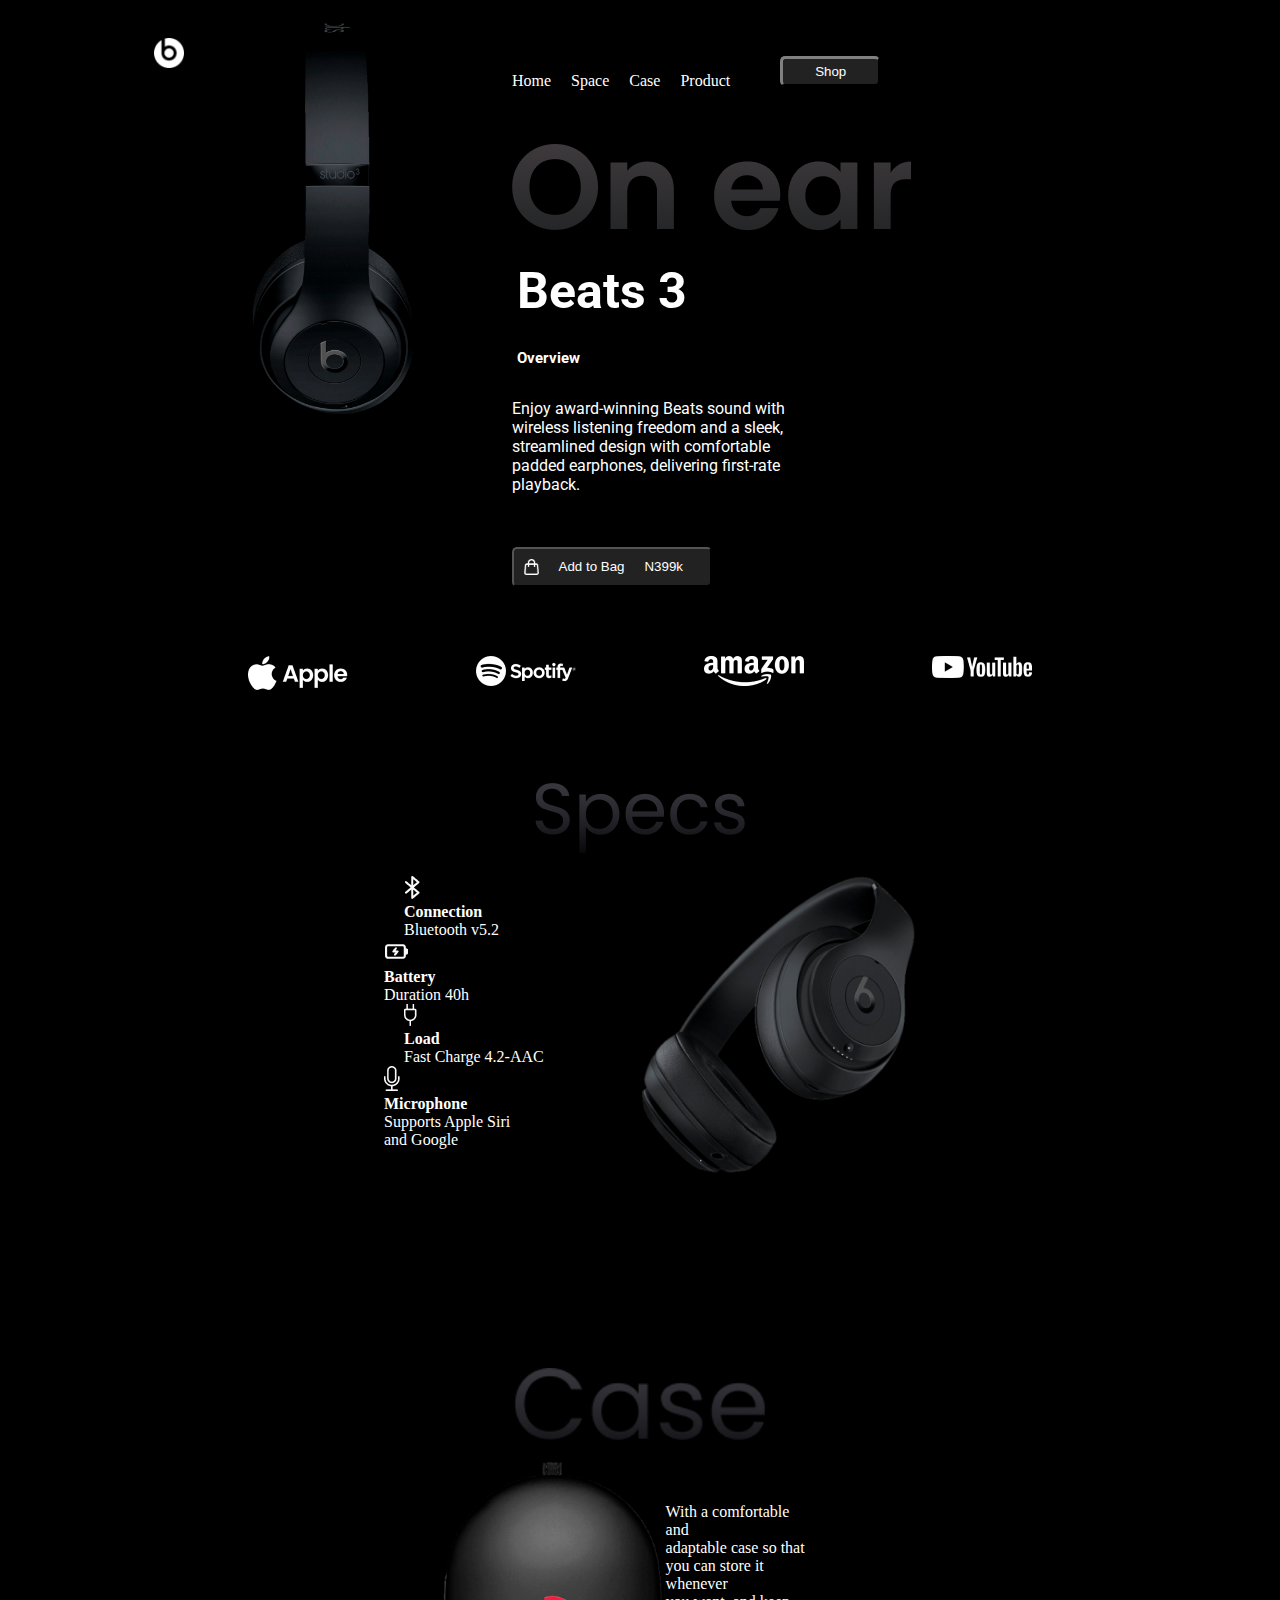
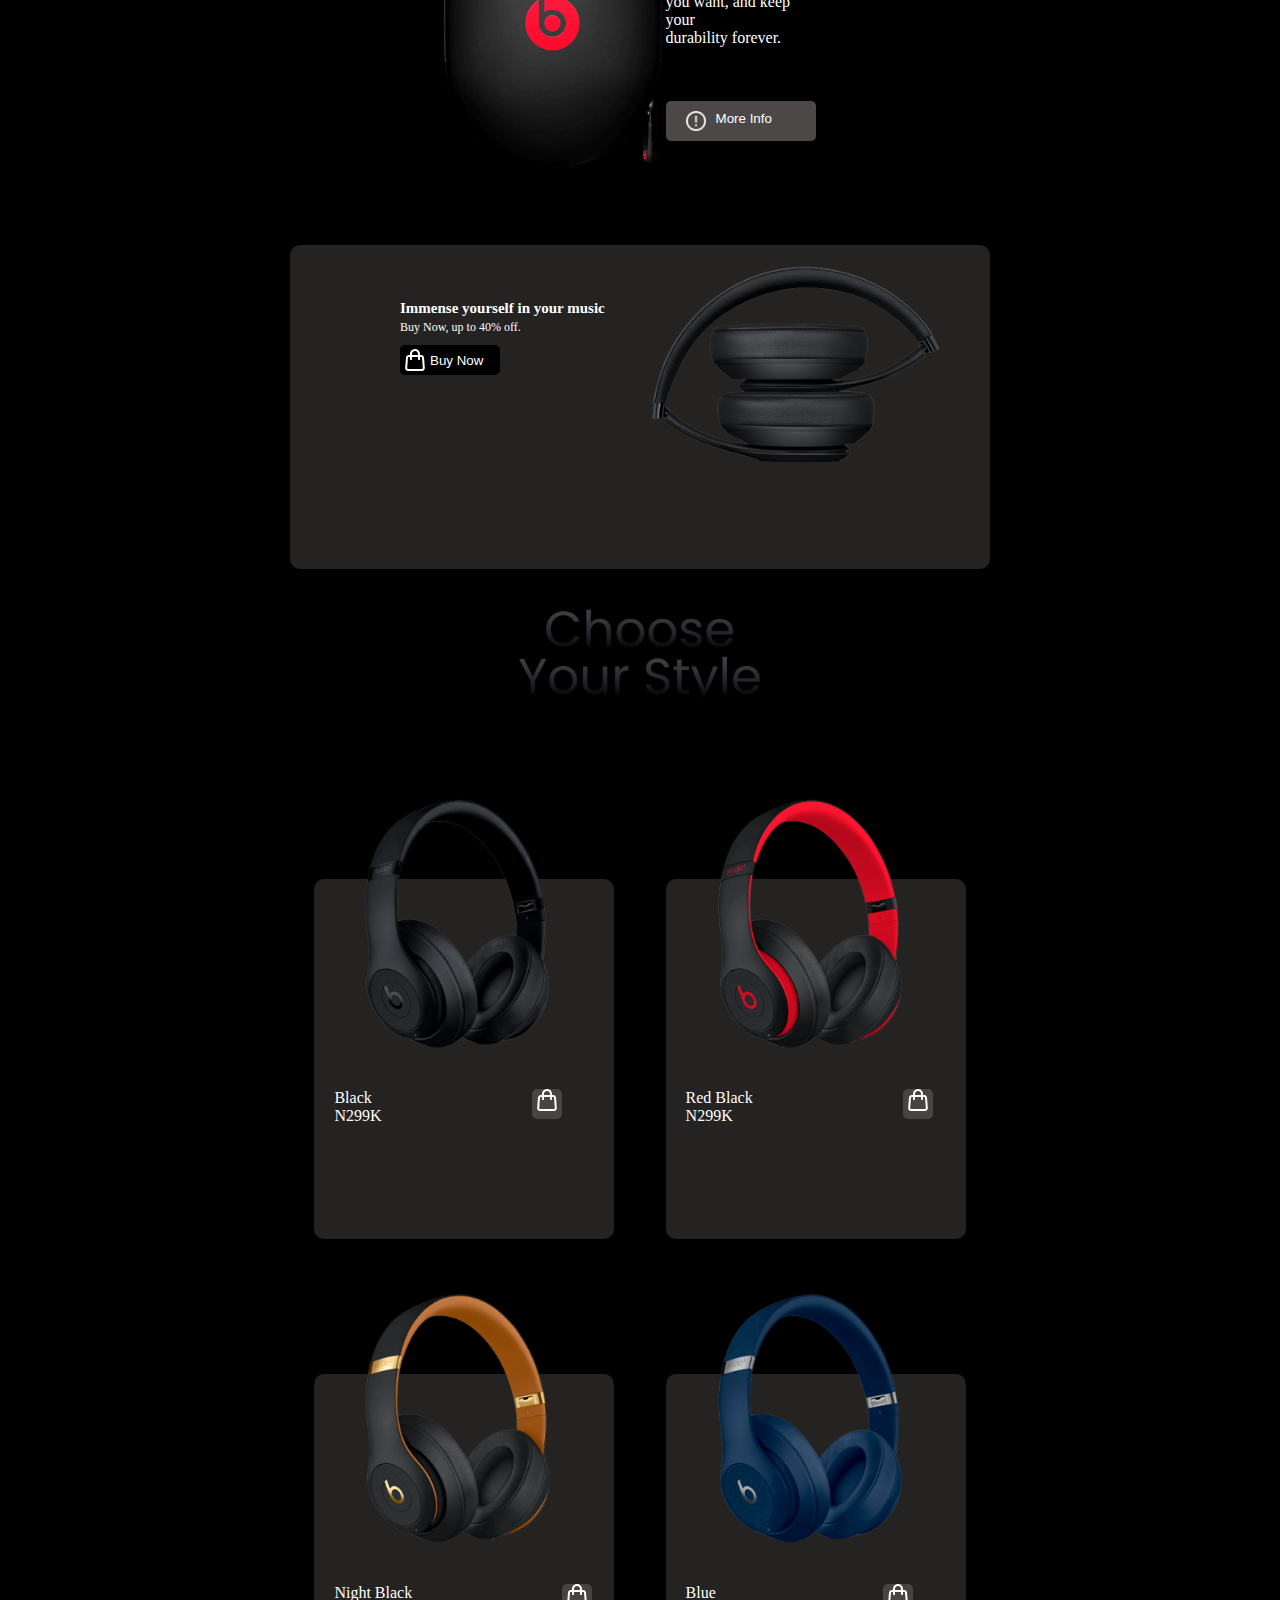
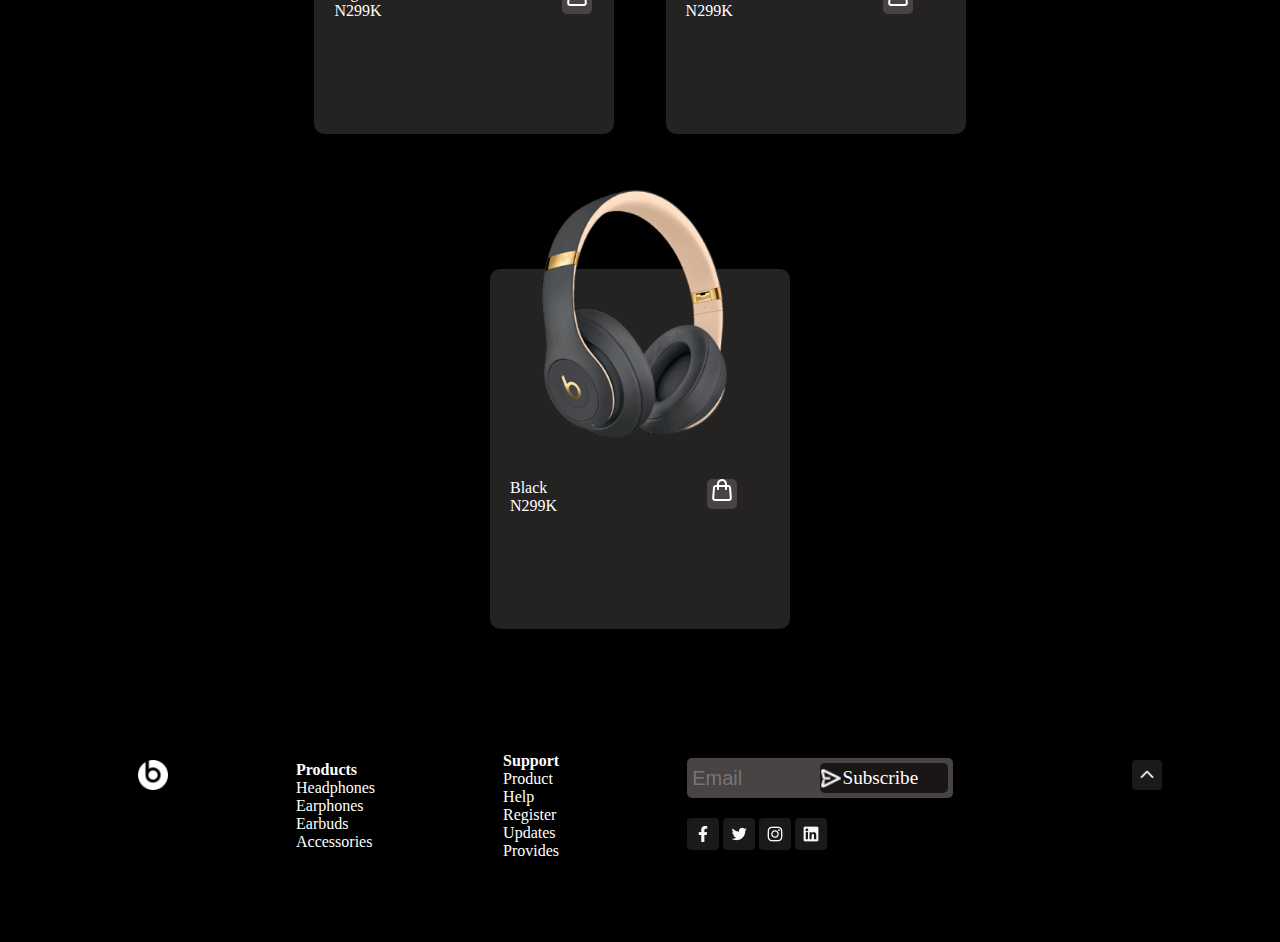
<file: index.html>
<!DOCTYPE html>
<html lang="en">
  <head>
    <meta charset="UTF-8" />
    <meta http-equiv="X-UA-Compatible" content="IE=edge" />
    <meta name="viewport" content="width=device-width, initial-scale=1.0" />
    <title>Document</title>
    <link rel="stylesheet" href="style.css" />

    <link rel="preconnect" href="https://fonts.googleapis.com" />
    <link rel="preconnect" href="https://fonts.gstatic.com" crossorigin />
    <link
      href="https://fonts.googleapis.com/css2?family=Roboto:wght@500&display=swap"
      rel="stylesheet"
    />
  </head>
  <body>
    <section class="section01">
      <div class="div01">
        <img src="assets/beatsLogo.png" alt="logo" class="logo" />
        <img src="assets/mainImage.png" alt="mainImage" class="mainImage" />
      </div>
      <div class="div02">
        <header>
      
          <ul class="headerList">
            <li class="headerLi">Home</li>
            <li class="headerLi">Space</li>
            <li class="headerLi">Case</li>
            <li class="headerLi">Product</li>
          </ul>

          <button class="button01">Shop</button>
        </header>
        <main>
          <div class="eardiv">
            <img src="assets/onEar.png" alt="onEar" class="onEar" />
          </div>
          <div class="div-p">
            <h1>Beats 3</h1>
            <h4>Overview</h4>
            <p>
              Enjoy award-winning Beats sound with <br />
              wireless listening freedom and a sleek, <br />
              streamlined design with comfortable <br />
              padded earphones, delivering first-rate <br />
              playback.
            </p>
          </div>

          <div>
            <button class="button02">
              <img src="assets/shoppingBag.png" alt="shoppingBag" />
              <p>Add to Bag</p>
              <span>N399k</span>
            </button>
          </div>
        </main>
      </div>
    </section>
    <section class="section02">
      <ul class="mediaUl">
        <li><img src="assets/appleLogo.png" alt="" /></li>
        <li><img src="assets/spotifyLogo.png" alt="" /></li>
        <li><img src="assets/amazonLogo.png" alt="" /></li>
        <li><img src="assets/youtubeLogo.png" alt="" /></li>
      </ul>
    </section>
    <section class="section03">
      <div class="specsdiv">
        <img src="assets/specsLogo.png" alt="specsImage" />
      </div>
      <nav class="nav01">
        <div class="div-para">
          <img src="assets/bluetooth.png" alt="bluetooth" class="a" />
          <p class="a"><b>Connection</b></p>
          <p class="a">Bluetooth v5.2</p>
          <img src="assets/battery.png" alt="battery" class="b" />
          <p class="b"><b>Battery</b></p>
          <p class="b">Duration 40h</p>
          <img src="assets/charger.png" alt="charger" class="c" />
          <p class="c"><b>Load</b></p>
          <p class="c">Fast Charge 4.2-AAC</p>
          <img src="assets/mic.png" alt="mic" class="d" />
          <p class="d"><b>Microphone</b></p>
          <p>
            Supports Apple Siri <br />
            and Google
          </p>
        </div>
        <div class="specsImagediv">
          <img
            src="assets/specsImage.png"
            alt="specsImage"
            class="specsImage"
          />
        </div>
      </nav>
    </section>
    <section class="section04">
      <div class="casediv0">
        <img src="assets/caseLogo.png" alt="caseImage" class="caselogo" />
      </div>

      <nav class="nav02">
        <div class="casediv1">
          <img src="assets/caseImage.png" alt="caseImage" class="caseImage" />
        </div>
        <div class="divpara2">
          <p class="casep">
            With a comfortable and <br />
            adaptable case so that <br />
            you can store it whenever <br />
            you want, and keep your <br />
            durability forever.
          </p>
          <button class="btn">
            <img src="assets/group.png" alt="" />
            <p>More Info</p>
          </button>
        </div>
      </nav>
    </section>
    <section class="section5">
      <div class="shoppingdiv">
        <div class="div-a">
          <h3 class="h03">Immense yourself in your music</h3>
          <p class="p3">Buy Now, up to 40% off.</p>
          <button class="btn2">
            <img src="assets/shoppingBag.png" alt="shoppingBag" />
            <p>Buy Now</p>
          </button>
        </div>
        <div class="div-b">
          <img
            src="assets/buyNowSectionImage.png"
            alt="buyNowSectionImage"
            class="buy"
          />
        </div>
      </div>
    </section>

    <section class="section6">
      <div class="productdiv">
        <img
          src="assets/productLogo.png"
          alt="productLogo"
          class="productLogo"
        />
      </div>
      <nav class="nav3">
        <div class="divone">
          <div class="blackdiv">
            <div class="prodiv">
              <img src="assets/black.png" alt="blackpng" class="blackpng" />
            </div>
            <div class="product-info">
              <p>
                Black <br />
                <span>N299K</span>
              </p>

              <div class="shoppingBag">
                <img src="assets/shoppingBag.png" alt="shopping bag" />
              </div>
            </div>
          </div>
          <div class="reddiv">
            <div class="prodiv">
              <img src="assets/redBlack.png" alt="redBlack" class="redBlack" />
            </div>
            <div class="product-info">
              <p>
                Red Black <br />
                <span>N299K</span>
              </p>

              <div class="shoppingBag">
                <img src="assets/shoppingBag.png" alt="shopping bag" />
              </div>
            </div>
          </div>
        </div>

        <div class="divtwo">
          <div class="nightdiv">
            <div class="prodiv">
              <img
                src="assets/nightBlack.png"
                alt="nightBlack"
                class="nightBlack"
              />
            </div>
            <div class="product-info">
              <p>
                Night Black <br />
                <span>N299K</span>
              </p>

              <div class="shoppingBag">
                <img src="assets/shoppingBag.png" alt="shopping bag" />
              </div>
            </div>
          </div>
          <div class="bluediv">
            <div class="prodiv">
              <img src="assets/blue.png" alt="bluepng" class="bluepng" />
            </div>
            <div class="product-info">
              <p>
                Blue <br />
                <span>N299K</span>
              </p>

              <div class="shoppingBag">
                <img src="assets/shoppingBag.png" alt="shopping bag" />
              </div>
            </div>
          </div>
        </div>
        <div class="divthree">
          <div class="graydiv">
            <div class="prodiv">
              <img
                src="assets/twilightGray.png" alt="twilightGray" class="twilightGray" />
            </div>
            <div class="product-info">
              <p>
                Black <br />
                <span>N299K</span>
              </p>

              <div class="shoppingBag">
                <img src="assets/shoppingBag.png" alt="shopping bag" />
              </div>
            </div>
          </div>
        </div>
      </nav>
    </section>
    <section class="section07">
      <footer>
        <img class="footer-logo" src="assets/beatsLogo.png" alt="logo" />
  
        <ul>
          <li><b>Products</b></li>
          <li>Headphones</li>
          <li>Earphones</li>
          <li>Earbuds</li>
          <li>Accessories</li>
        </ul>
  
          <ul>
          <li><b>Support</b></li>
          <li>Product Help</li>
          <li>Register</li>
          <li>Updates</li>
          <li>Provides</li>
        </ul>

        <div class="footer-subscription">
          <div class="place">
            <input type="email" placeholder="Email" class="email" />
            <div class="subscribe-button">
              <img src="assets/rightArrow.png" alt="rightArrow" class="rightArrow"/>
              <p class="sub">Subscribe</p>
            </div>
          </div>
  
            <div>
            <img src="assets/facebook.png" alt="facebook" />
            <img src="assets/twitter.png" alt="twitter" />
            <img src="assets/instagram.png" alt="instagram" />
            <img src="assets/linkedin.png" alt="linkedin" />
          </div>
        </div>
  
      <img class="arrow-up" src="assets/upArrow.png" alt="upArrow" />
      </footer>
    </section>
  </body>
</html>
</file>
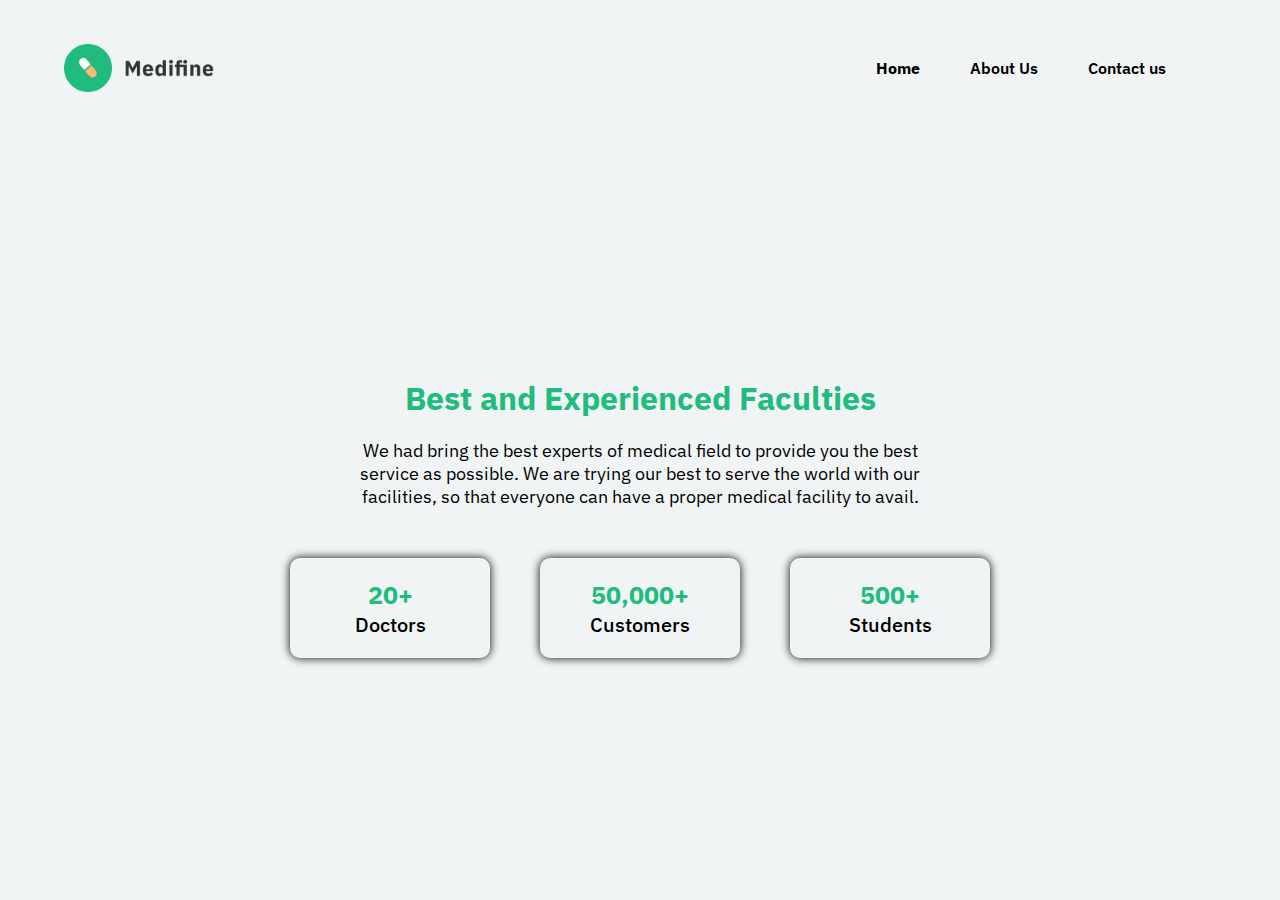
<file: about/index.html>
<!DOCTYPE html>
<html lang="en">
  <head>
    <meta charset="UTF-8" />
    <meta http-equiv="X-UA-Compatible" content="IE=edge" />
    <meta name="viewport" content="width=device-width, initial-scale=1.0" />
    <title>Hospital Page</title>

        <link rel="preconnect" href="https://fonts.googleapis.com" />
    <link rel="preconnect" href="https://fonts.gstatic.com" crossorigin />
    <link
      href="https://fonts.googleapis.com/css2?family=IBM+Plex+Sans:wght@200;300;400;500;600;700&family=Poppins:wght@200;300;400;500;600;700;800;900&display=swap"
      rel="stylesheet"
    />

<link rel="stylesheet" href="style.css">
  </head>

  <body>
    <nav>
      <img src="../images/logo.png" alt="logo" />
          <ul>
        <li><a href="/">Home</a></li>
        <li><a href="/about/about.html">About Us</a></li>
        <li><a href="/contact/contact.html">Contact us</a></li>
      </ul>
    </nav>

    
    <main>

      <div class="hospitalDescription">
        <h1>Best and Experienced Faculties</h1>
        <p>
          We had bring the best experts of medical field to provide you the best
          service as possible. We are trying our best to serve the world with
          our facilities, so that everyone can have a proper medical facility to
          avail.
        </p>
      </div>


      <div class="achievement">
        <div class="achievementCard">
          <span>20+</span>
          <p>Doctors</p>
        </div>

        <div class="achievementCard">
          <span>50,000+</span>
          <p>Customers</p>
        </div>

        <div class="achievementCard">
          <span>500+</span>
          <p>Students</p>
        </div>
      </div>
    </main>
  </body>
</html>
</file>
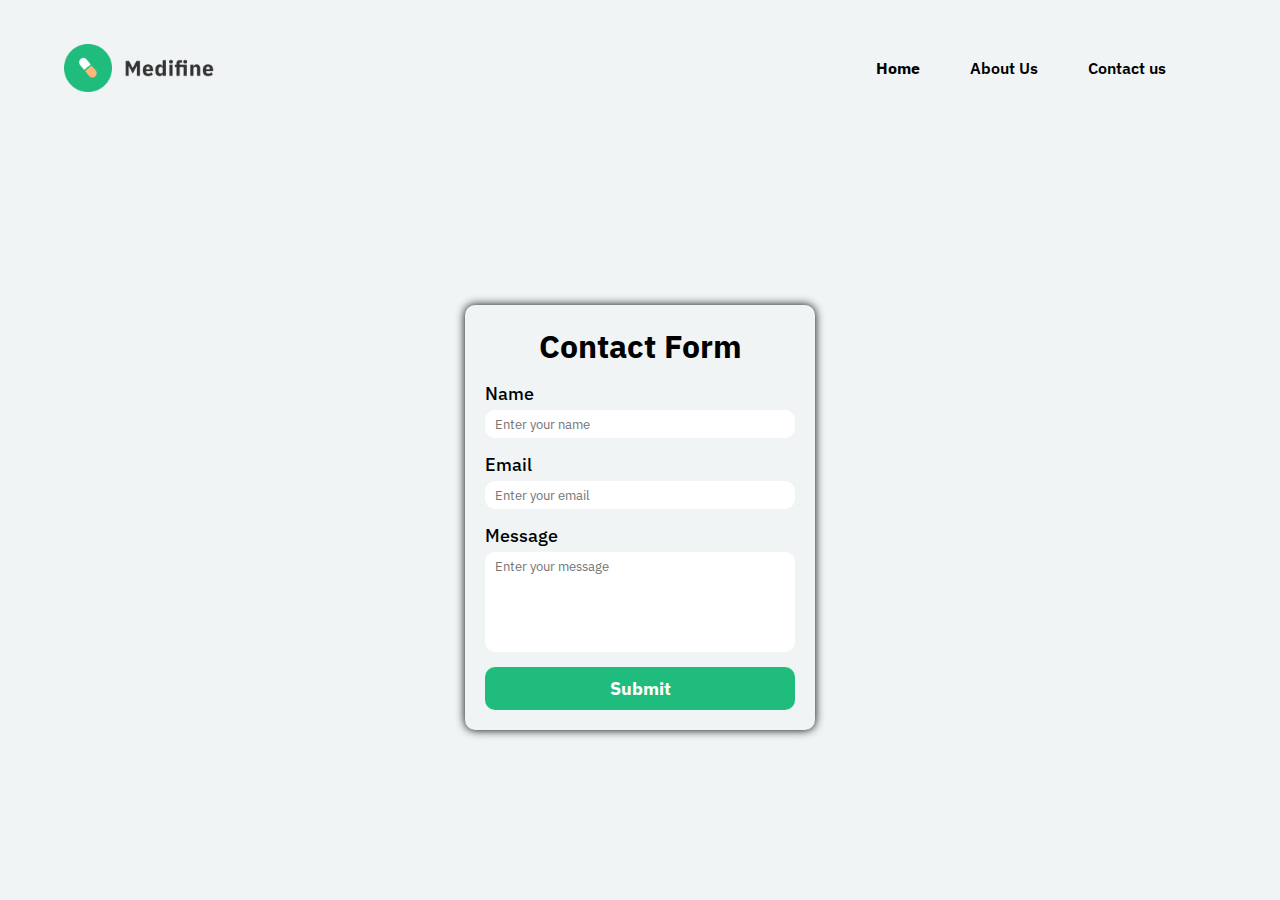
<file: contact/index.html>
<!DOCTYPE html>
<html lang="en">
  <head>
    <meta charset="UTF-8" />
    <meta http-equiv="X-UA-Compatible" content="IE=edge" />
    <meta name="viewport" content="width=device-width, initial-scale=1.0" />
    <title>Hospital Page</title>

        <link rel="preconnect" href="https://fonts.googleapis.com" />
    <link rel="preconnect" href="https://fonts.gstatic.com" crossorigin />
    <link
      href="https://fonts.googleapis.com/css2?family=IBM+Plex+Sans:wght@200;300;400;500;600;700&family=Poppins:wght@200;300;400;500;600;700;800;900&display=swap"
      rel="stylesheet"
    />

<link rel="stylesheet" href="style.css">
  </head>

  <body>
    <nav>
        <img src="../images/logo.png" alt="logo" />
              <ul>
          <li><a href="/">Home</a></li>
          <li><a href="/about/about.html">About Us</a></li>
          <li><a href="/contact/contact.html">Contact us</a></li>
        </ul>
      </nav>

          <main>

        <form>
          <h1>Contact Form</h1>

          <div>
            <label>Name</label>
            <input type="text" placeholder="Enter your name">
          </div>

          <div>
            <label>Email</label>
            <input type="text" placeholder="Enter your email">
          </div>

          <div>
            <label>Message</label>
            <textarea placeholder="Enter your message"></textarea>
          </div>

         <Button>Submit</Button>
        </form>
      </main>
  </body>
</html>
</file>
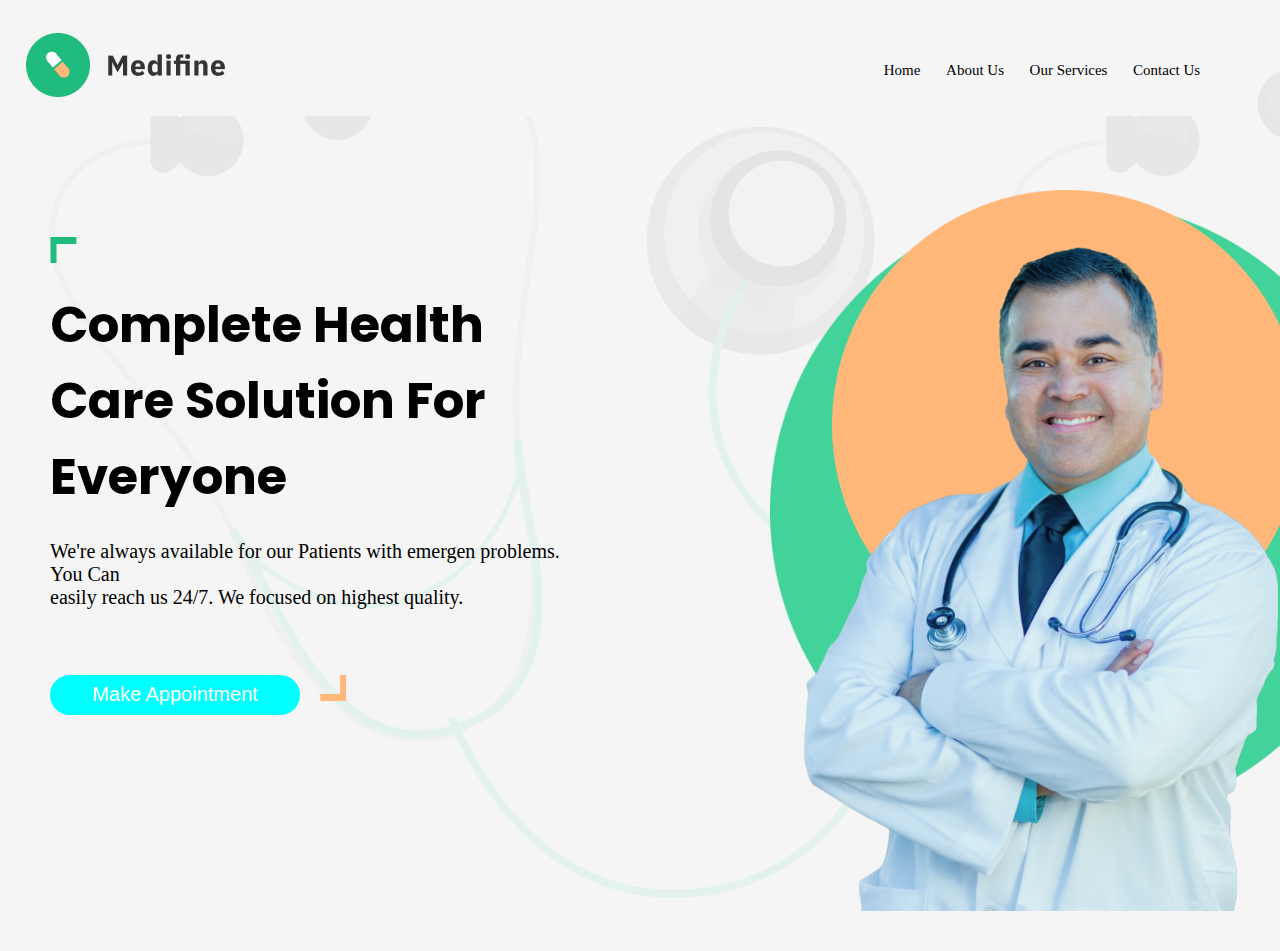
<file: index02.html>
<!DOCTYPE html>
<html lang="en">
<head>
    <meta charset="UTF-8">
    <meta http-equiv="X-UA-Compatible" content="IE=edge">
    <meta name="viewport" content="width=device-width, initial-scale=1.0">
    <link rel="stylesheet" href="style02.css">
    <link rel="preconnect" href="https://fonts.googleapis.com">
<link rel="preconnect" href="https://fonts.gstatic.com" crossorigin>
<link href="https://fonts.googleapis.com/css2?family=Poppins:wght@800&display=swap" rel="stylesheet">
    <title>Home</title>
</head>
<body>
    <section>
        <header>
            <div class="headerDiv01">
                <img src="images/logo.png" alt="logo">
            </div>
            <div class="headerDiv02">
                <ul>
                    <li>Home</li>
                    <li>About Us</li>
                    <li>Our Services</li>
                    <li>Contact Us</li>
                </ul>
            </div>
        </header>
        <Main>
            <div class="mainDiv01">
                <img src="images/topAngle.png" alt="topAngle">
                <h1>Complete Health <br> Care Solution For <br> Everyone</h1>
                <p>We're always available for our Patients with emergen problems. You Can <br> easily reach us 24/7. We focused on highest quality. </p>
                <button>Make Appointment</button>
                <img src="images/bottomAngle.png" alt="bottomAngle">
            </div>
            <div class="mainDiv02">
                <img src="images/greenBox.png" alt="greenBox" class="greenBox">
                <img src="images/yellowBox.png" alt="yellowBox" class="yellowBox">
                <img src="images/doctor.png" alt="doctor" class="doctor">
            </div>
        </Main>
    </section>
</body>
</html>
</file>
<file: style.css>
*{
    margin: 0;
    padding: 0;

}
body{
    height: 350vh;
    width: 100vw;
    margin: 0;
    padding: 0;
    background-color: black;
}
.section01{
    margin: 0;
    padding: 0;
    height: 70vh;
    width: 100vw;
    display: flex;
}
.div01{
    height: 64vh;
    width: 40vw;
    display: flex;
    padding: 2vh 2vw;
    }
.logo{
    height: 30px;
    width: 30px;
    margin-left: 10vw;
    margin-top: 20px;
}
.mainImage{
    margin-left: 5vw;
    height: 400px;
}

.div02{
    height: 64vh;
    width: 60vw;
    padding: 2vh 2vw;
}
header{
    display: flex;
    width: 58vw;
    height: 10vh;
    color: white;
    margin: 2vh 2vw;
}
.headerLi{
    align-self: center;
}
.headerList{
    list-style: none;
    display: flex;
    gap: 20px;
    }
.button01{
    height: 30px;
    width: 100px;
    color: white;
    border-radius: 5px;
    border-top: solid gray;
    border-left: solid gray;
    background-color: rgb(35, 34, 34);
    margin-top: 20px;
    margin-left: 50px;
}
main{
    width: 56vw;
    height: 60vh;
    margin: 2vh 2vw;
}
.eardiv{
    height: 12vh;
    width: 56vw;
}
.div-p{
    height: 30vh;
    width: 56vw;
    color: white;
    font-family: 'Roboto', sans-serif;
}
h1{
    height: 8vh;
    font-size: 50px;
    padding: 10px 5px;
}
h4{
    height: 5vh;
    font-size: 15px;
    padding: 5px;

}
.button02{
    display: flex;
    height: 40px;
    width: 200px;
    padding: 10px;
    color: white;
    border-radius: 5px;
    background-color: rgb(35, 34, 34);
    gap: 20px;
    margin: 25px 0;
}
.section02{
    height: 10vh;
    width: 94vw;
    margin: auto;
    display: flex; 
    }
.mediaUl{
    align-self: center;
    display: flex;
    list-style: none;
    text-align: center;
    margin: auto;
    gap: 10vw ;
}
li{
    gap: 50vw;
}

.section03{
    margin: 0;
    padding: 0;
    height: 65vh;
    width: 100vw;
}
.specsdiv{
    margin-top: 5vh;
    padding: 2vh 2vw;
    text-align: center;
}
.nav01{
    display: flex;
}
.div-para{
    width: 20vw;
    height: 50vh ;
    margin-left: 30vw;
}
.specsImagediv{
    width: 40vw;
    height: 50vh ;
    margin-right: 10vw;
}
p{
    padding: 0;
    color: white;
}
.specsImage{
    height: 300px;
}

.a{
    margin-left: 20px;
}
.c{
    margin-left: 20px;
}
.section04{
    height: 55vh;
    width: 100vw;
}
.casediv0{
    height: 8vh;
    text-align: center;
    padding: 2vh 0;
}
.caselogo{
    height: 8vh;
}
.nav02{
    display: flex;
    width: 600px;
    margin: auto;
}
.casediv1{
    width: 200px;
    margin-left: 100px;
}
.divpara2{
    width: 200px;
    margin-right: 100px;
}
.caseImage{
    height: 35vh;
}
.casep{
    padding: 5vh 2vw; 
}
.btn{
    width: 150px;
    background-color: rgb(77, 72, 72);
    display: flex;
    gap: 10px;
    margin: 1vh 2vw ;
    height: 40px;
    padding: 10px 20px;
    border-radius: 5px;
    border: none;
}
.section5{
    height: 36vh;
    width: 100vw;
}
.shoppingdiv{
    display: flex;
    background-color: rgb(37, 34, 34);
    margin: auto;
    height: 36vh;
    width: 700px;
    border-radius: 10px;
}

.div-a{
    height: 20vh;
    width: 400px;
    margin-top: 20px;
    padding: 35px 10px;
    align-items: center;
    }
.h03 {
    color: white;
    font-size: 15px;
    height: 20px;
    width: 220px;
    margin-left: 100px;
}
.p3{
    color: white;
    font-size: 12px;
    height: 20px;
    width: 220px;
    margin-left: 100px;
    }
.btn2{
    width: 100px;
    height: 30px;
    display: flex;
    background-color: black;
    border-radius: 5px;
    margin-left: 100px;
    border: none;
    margin-top: 5px;
    align-items: center;
    gap: 5px;
    padding: 5px;
}

.div-b{
    height: 30vh;
    width: 400px;
    margin-top: 20px;
}
.buy{
    height: 200px;
}
.section6{
    height: 190vh;
    width: 100vw;
    margin-top: 2vh;
    }
.productdiv{
    height: 15vh;
    text-align: center;
    padding: 20px;
    }
.productLogo{
     height: 100px;
    }
.nav3{
    justify-content: center;
    padding: 5vh 0;
    margin-top: 8vh;
}
.divone{
    display: flex;
    justify-content: center;
    /* background-color: aqua; */
    height: 55vh;
}
.blackdiv{
    height: 40vh;
    width: 300px;
    background-color:  rgb(37, 34, 34);
    margin-right: 2vw;
    border-radius: 10px;

}
.reddiv{
    height: 40vh;
    width: 300px;
    background-color:  rgb(37, 34, 34);
    margin-left: 2vw;
    border-radius: 10px;
}


.divtwo{
    display: flex;
    justify-content: center;
    height: 55vh;
}
.nightdiv{
    height: 40vh;
    width: 300px;
    background-color:  rgb(37, 34, 34);
    margin-right: 2vw;
    border-radius: 10px;
}
.bluediv{
    height: 40vh;
    width: 300px;
    background-color:  rgb(37, 34, 34);
    margin-left: 2vw;
    border-radius: 10px;
}

.divthree{

    justify-content: center;
    display: flex;
    /* background-color: aqua; */
    
}
.graydiv{
    height: 40vh;
    width: 300px;
    background-color:  rgb(37, 34, 34);
    border-radius: 10px;
}
.blackpng  {
    height: 250px;
}
.redBlack{
    height: 250px;
}
.nightBlack{
    height: 250px;
}
.bluepng{
    height: 250px;
}
.twilightGray{
    height: 250px;
}

.prodiv{
    /* background-color: brown; */
    height: 250px;
    width: 200px;
    margin: -80px 50px;
}
.product-info{
    margin-top: 100px;
    display: flex;
    gap: 150px;
    padding: 20px;
}
.shoppingBag{
    background-color: rgb(72, 68, 68);
    height: 30px;
    width: 30px;
    border-radius: 5px;
    text-align: center;
}
.section07{
    height: 25vh;
    width: 100vw;
    padding: 10px;

}
footer{
    display: flex;
    gap: 10vw;
    margin-top: 5vh;
    align-items: center;
    width: 100vw;
}
.footer-logo{
    height: 30px;
    margin-left: 10vw;
    margin-top: -7vh;

}
.footer-subscription{
    width: 40vw;
}
li{
    list-style: none;
    color: white;
}
.place{
    display: flex;
    background-color:rgb(72, 68, 68);
    height: 30px;
    width: 20vw;
    padding: 5px;
    border-radius: 5px;
    align-items: center;
    margin-bottom: 20px;
}
.email{
    width: 10vw;
    height: 30px;
    background-color: rgb(72, 68, 68);
    border: none;
    font-size: 20px;
    
}
.subscribe-button{
    width: 10vw;
    height: 30px;
    display: flex;
    background-color: rgb(26, 22, 22);
    border-radius: 5px;
    align-items: center;
}
.sub{
    width: 5vw;
    font-size: 1.5vw;
}
.rightArrow{
    height: 20px;
}
.arrow-up{
    height: 30px;
    margin-right: 10vw;
    margin-top: -7vh;
}
</file>
<file: about/style.css>
* {
    margin: 0;
    padding: 0;
    outline: 0;
    box-sizing: border-box;
    font-family: "IBM Plex Sans", sans-serif;
  }
  
  body {
    max-width: 1440px;
    background-color: #f0f4f5;
    overflow: hidden;
    margin: auto;
  }
  
  nav {
    height: 15vh;
    display: flex;
    align-items: center;
    justify-content: space-between;
    padding: 0 5%;
  }
  
   nav img {
    width: 150px;
  }
  
  nav ul {
    display: flex;
    align-items: center;
  }
  
  nav ul li {
    list-style: none;
    margin-right: 50px;
    font-weight: 600;
  }
  
  nav ul li:first-child {
    font-weight: 700;
    color: #20bc7e;
  }
  
  a {
    text-decoration: none;
    color: black;
  }
  
  main {
    height: 85vh;
    display: flex;
    flex-direction: column;
    align-items: center;
    justify-content: center;
    padding: 0 5%;
  }
  
  .hospitalDescription {
    width: 50%;
    text-align: center;
  }
  
  .hospitalDescription h1 {
    margin-bottom: 20px;
    color: #20BC7E;
  }
  
  .hospitalDescription p {
    font-size: 18px;
    font-weight: 400;
  }
  
 .achievement {
    display: flex;
    align-items: center;
    gap: 50px;
    margin-top: 50px;
  }
  
  .achievementCard {
    width: 200px;
    height: 100px;
    border-radius: 10px;
    box-shadow: 0 0 10px black;
    display: flex;
    flex-direction: column;
    align-items: center;
    justify-content: center;
  }
  
  .achievementCard span {
    font-size: 25px;
    font-weight: 700;
    color: #20BC7E;
  }
  
  .achievementCard p {
    font-size: 20px;
    font-weight: 500;
  }
</file>
<file: contact/style.css>
* {
    margin: 0;
    padding: 0;
    outline: 0;
    box-sizing: border-box;
    font-family: "IBM Plex Sans", sans-serif;
  }
  
  body {
    max-width: 1440px;
    background-color: #f0f4f5;
    overflow: hidden;
    margin: auto;
  }
  
   nav {
    height: 15vh;
    display: flex;
    align-items: center;
    justify-content: space-between;
    padding: 0 5%;
  }
  
  nav img {
    width: 150px;
  }
  
  nav ul {
    display: flex;
    align-items: center;
  }
  
  nav ul li {
    list-style: none;
    margin-right: 50px;
    font-weight: 600;
  }
  
  nav ul li:first-child {
    font-weight: 700;
    color: #20bc7e;
  }
  
  a {
    text-decoration: none;
    color: black;
  }

  main{
    height: 85vh;
    display: flex;
    align-items: center;
    justify-content: center;
  }

  form{
    width: 350px;
    box-shadow: 0 0 10px black;
    border-radius: 10px;
    padding: 20px;
    display: flex;
    flex-direction: column;
    gap: 15px;
  }

  form h1{
    text-align: center;
  }

  form div{
    display: flex;
    flex-direction: column;
  }

  form div label{
    font-size: 18px;
    font-weight: 500;
    margin-bottom: 5px;
  }

  form div input{
    border: transparent;
    border-radius: 10px;
    padding: 5px 10px;
  }

  form div textarea{
    resize: none;
    height: 100px;
    border: transparent;
    border-radius: 10px;
    padding: 5px 10px;
  }

  form Button{
    border: transparent;
    border-radius: 10px;
    background: #20BC7E;
    color: white;
    font-size: 18px;
    font-weight: bold;
    padding: 10px;
    cursor: pointer;
  }
</file>
<file: style02.css>
*{
    margin: 0;
    padding: 0;
    box-sizing: border-box;
    
}
body{
color: black;
height: 85vh;
width: 100vw;
background-color: whitesmoke;
background-image: url(images/stethoscope.png);
font-size: 80px;
}
section{
    height: 100vh;
    width: 100vw;
}
header{
    display: flex;
    /* padding: 10px 60px; */
    height: 10vh;
    width: 96vw;
    background-color: whitesmoke;
    margin: 2vw;
}
.headerDiv01{
    width: 50vw;
    align-self: center;
}
.headerDiv02{
    width: 50vw;
    align-self: center;
    padding-left: 250px;
}
ul{
    display: flex;
    gap: 2vw;
}
li{
    list-style: none;
    font-size: 15px;
}
main{
    display: flex;
    height: 90vh;
    width: 100vw;
    }
.mainDiv01{
    width: 50vw;
    height: 80vh;
    padding: 50px;
    
}
h1{
    font-size: 50px;
    font-family: 'Poppins', sans-serif;
    padding: 5px 0px;
}

p{
    padding: 20px 0px;
    font-size: 20px;
}

button{
    background-color: aqua;
    border: none;
    border-radius: 20px;
    height: 40px;
    width: 250px;
    font-size: 20px;
    color: white;
}
.mainDiv02{
    width: 50vw;
    height: 80vh;
    display: flex;
    padding-left: 130px;
    margin-top: 50px;
}
.greenBox{
    padding-top: 10px;
    height: 70vh;
    position: relative;
    }
.yellowBox{
    padding-top: 70px;
    height: 60vh;
    position: absolute;
    top: 120px;
    left: 65vw;
}
.doctor{
    padding-top: 20px;
    height: 80vh;
    position: absolute;
}
</file>
